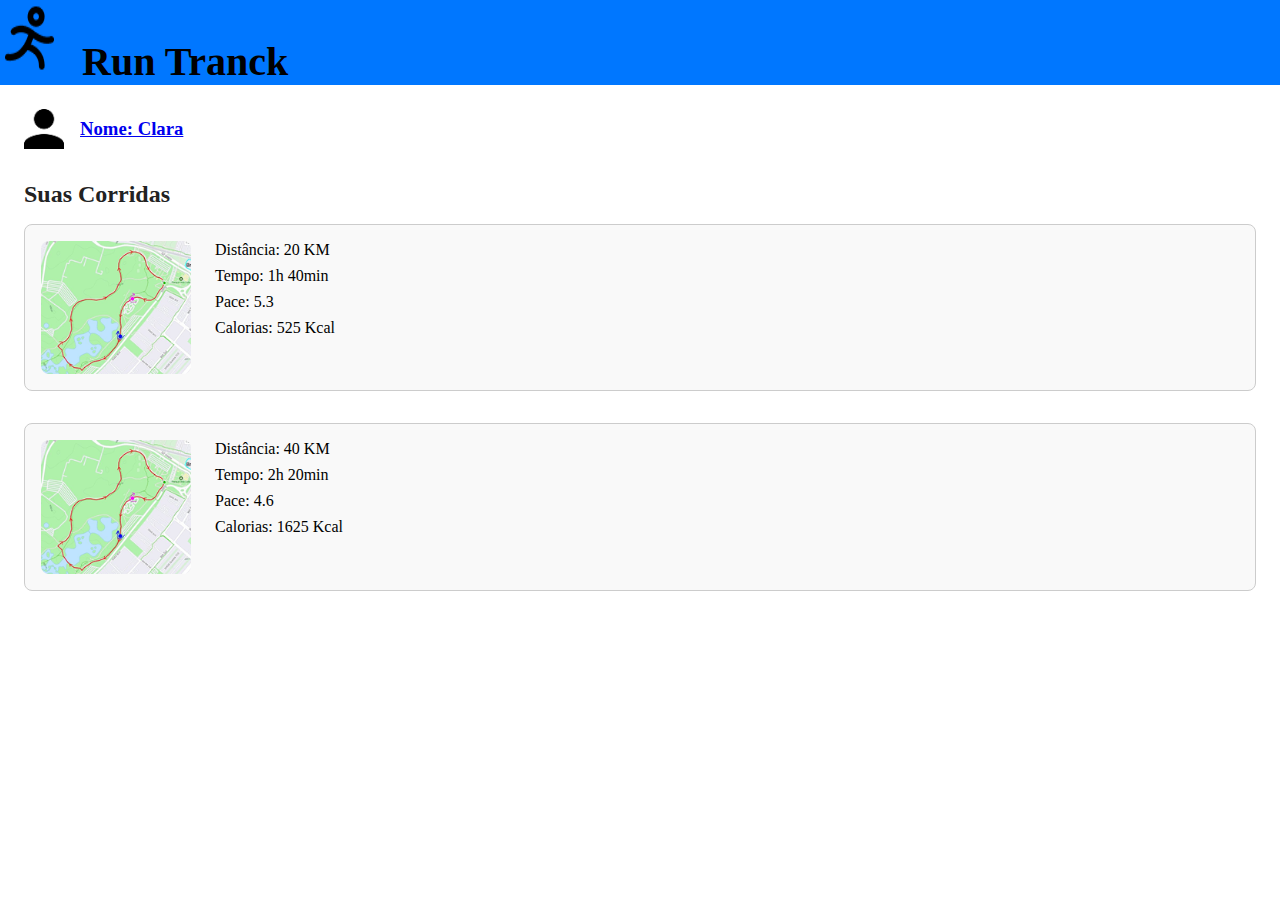
<file: index.html>
<!DOCTYPE html>
<html lang="pt-br">
<head>
    <meta charset="UTF-8">
    <meta name="viewport" content="width=device-width, initial-scale=1.0">
    <title>Run Track</title>
    <link rel="stylesheet" href="style.css">
</head>
<body>
    <header>
        <img src="Logo run.png" alt="Logo Run">
        <h1>Run Tranck</h1>
    </header>
    <main class="posicionamento">
        <section class="perfil">
            <img src="image.png" alt="Foto Perfil" class="foto-perfil">
            <a href="https://www.instagram.com/assis_sd"><h3>Nome: Clara</h3></a>
        </section>
          <section class="corridas">
    <h2>Suas Corridas</h2>

    <div class="corrida">
      <img src="mapa.png" alt="Foto Mapa" />
      <ul>
        <li>Distância: 20 KM</li>
        <li>Tempo: 1h 40min</li>
        <li>Pace: 5.3</li>
        <li>Calorias: 525 Kcal</li>
      </ul>
    </div>

      <section class="corridas">
    <div class="corrida">
      <img src="mapa.png" alt="Foto Mapa" />
      <ul>
        <li>Distância: 40 KM</li>
        <li>Tempo: 2h 20min</li>
        <li>Pace: 4.6</li>
        <li>Calorias: 1625 Kcal</li>
      </ul>
    </div>

        </section>
    </main>
    <footer></footer>
</body>
</html>
</file>
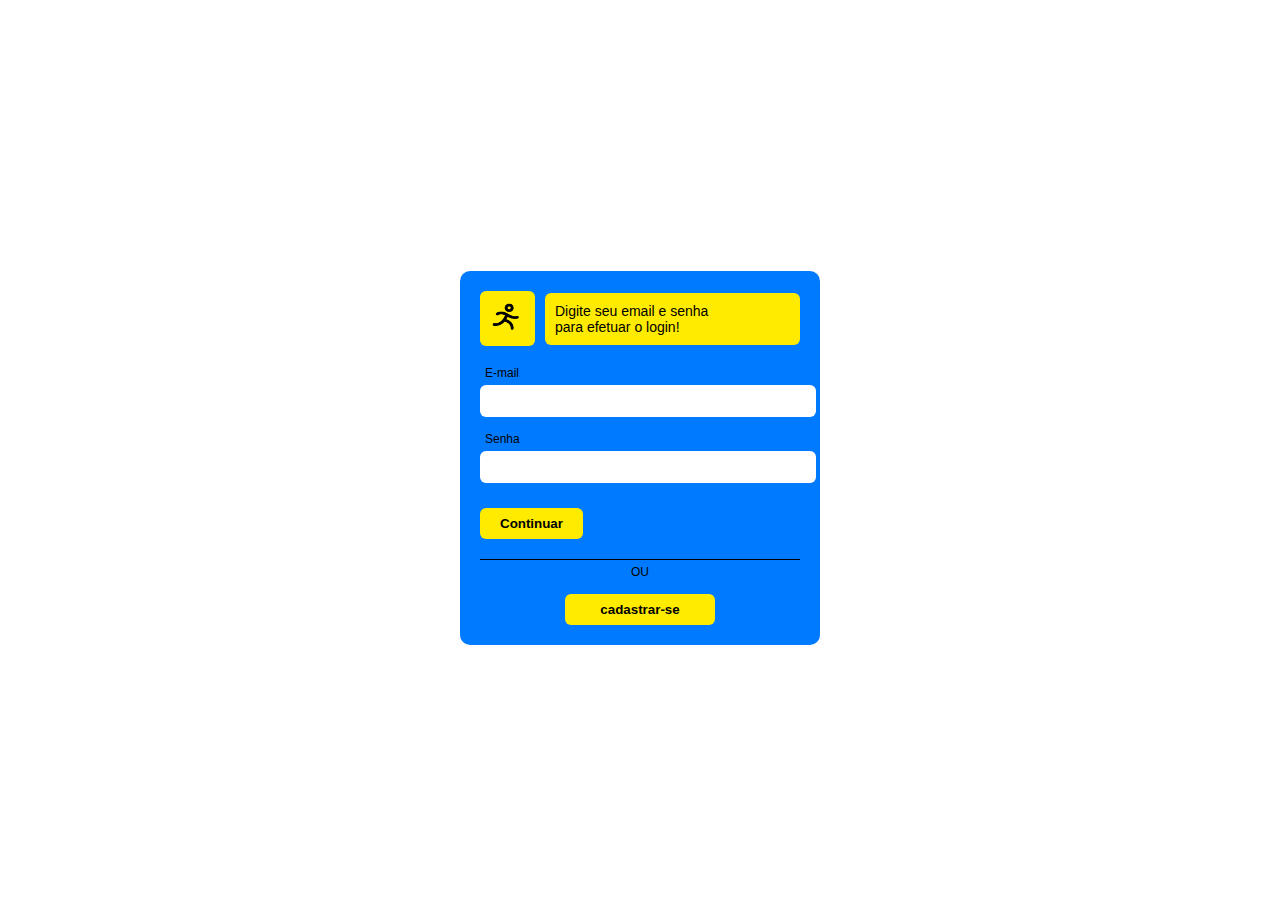
<file: login.html>
<!DOCTYPE html>
<html lang="pt-BR">
<head>
  <meta charset="UTF-8">
  <title>Página de Login</title>
  <link rel="stylesheet" href="login.css">
</head>
<body>
  <section class="caixa-login">
    <header>
      <img src="Logo run.png" alt="Ícone">
      <p>Digite seu email e senha<br>para efetuar o login!</p>
    </header>

    <form>
      <label for="email">E-mail</label>
      <input type="email" id="email" name="email">

      <label for="senha">Senha</label>
      <input type="password" id="senha" name="senha">

      <button type="submit" class="btn-continuar">Continuar</button>
    </form>

    <hr>
    <span>OU</span>

    <button class="btn-cadastro">cadastrar-se</button>
  </section>
</body>
</html>
</file>
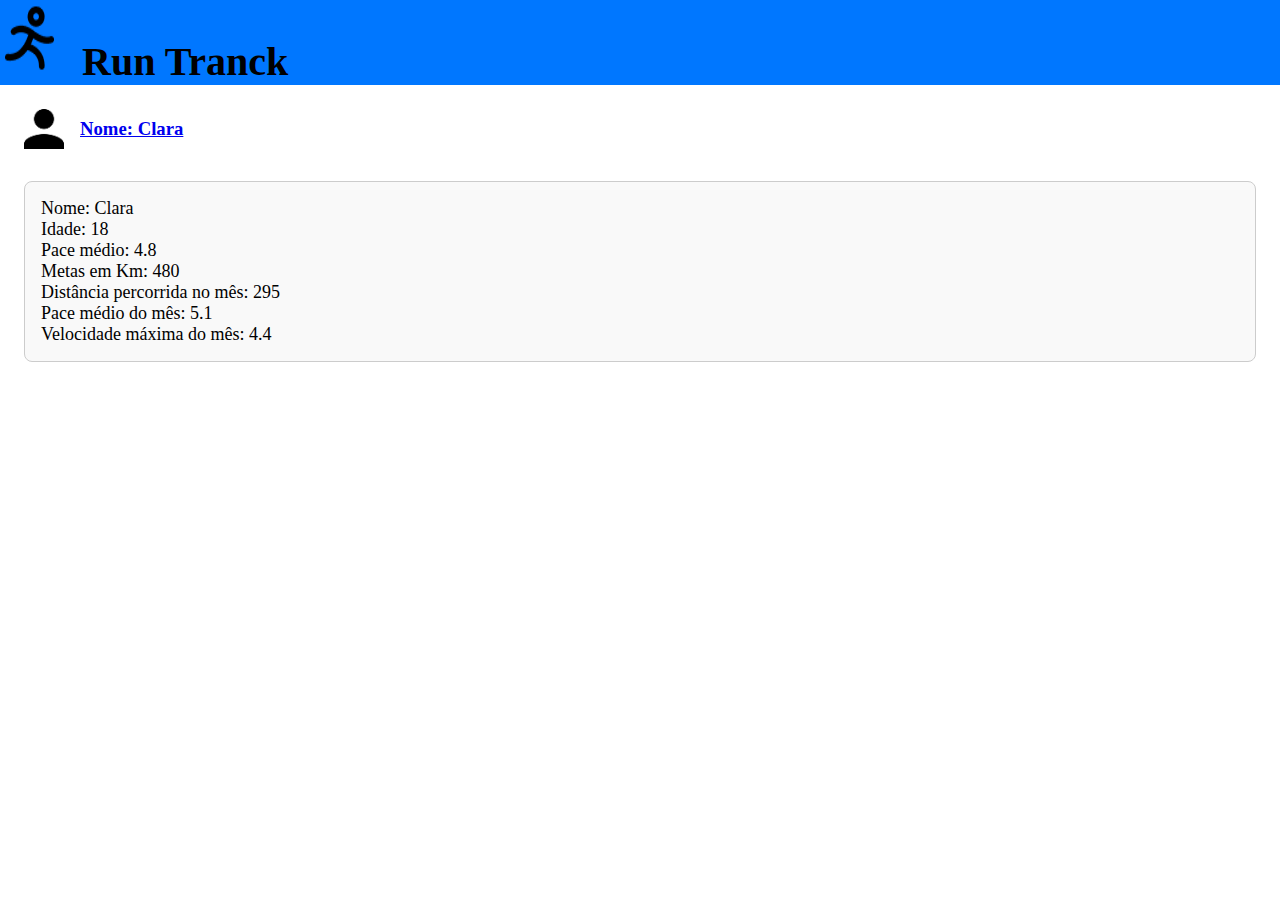
<file: page2.html>
<!DOCTYPE html>
<html lang="pt-br">
<head>
    <meta charset="UTF-8">
    <meta name="viewport" content="width=device-width, initial-scale=1.0">
    <title>Run Track 2</title>
    <link rel="stylesheet" href="page2.css">
</head>
<body>
    <header>
        <img src="Logo run.png" alt="Logo Run">
        <h1>Run Tranck</h1>
    </header>
    <main class="posicionamento">
        <section class="perfil">
            <img src="image.png" alt="Foto Perfil" class="foto-perfil">
            <a href="https://www.instagram.com/assis_sd"><h3>Nome: Clara</h3></a>
        </section>
        <section class="dados">
            <ul>
                <li>Nome: Clara</li>
                <li>Idade: 18</li>
                <li>Pace médio: 4.8</li>
                <li>Metas em Km: 480</li>
                <li>Distância percorrida no mês: 295</li>
                <li>Pace médio do mês: 5.1</li>
                <li>Velocidade máxima do mês: 4.4</li>
            </ul>
        </section>
    </main>
</body>
</file>
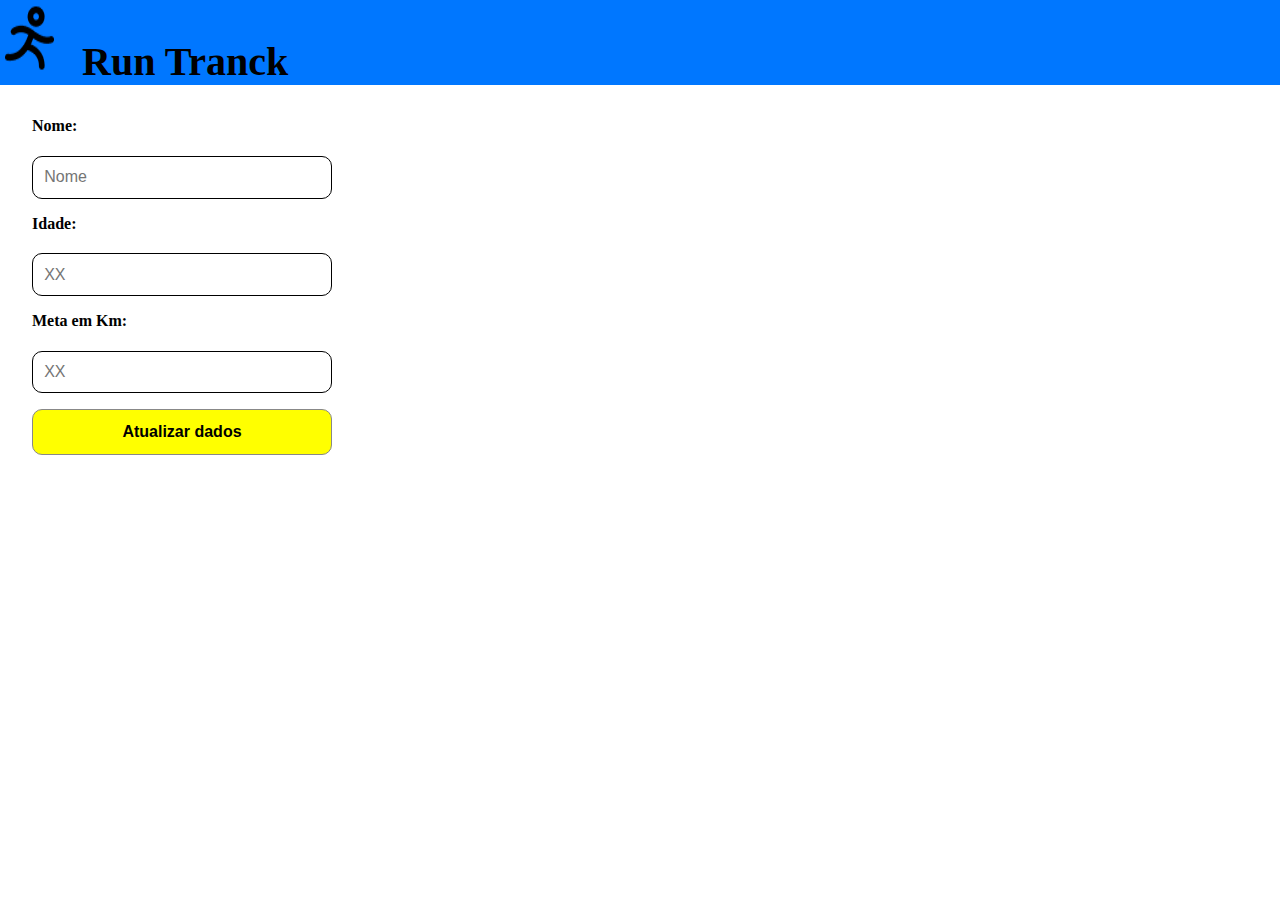
<file: page3.html>
<!DOCTYPE html>
<html lang="pt-br">
<head>
    <meta charset="UTF-8">
    <meta name="viewport" content="width=device-width, initial-scale=1.0">
    <title>Run Trank 3</title>
    <link rel="stylesheet" href="page3.css">
</head>
<body>
    <header>
        <img src="Logo run.png" alt="Logo Run">
        <h1>Run Tranck</h1>        
    </header>
    <main>
        <section class="formulario">
  <form>
    <label for="nome">Nome:</label>
    <input type="text" id="nome" name="nome" placeholder="Nome" />

    <label for="idade">Idade:</label>
    <input type="number" id="idade" name="idade" placeholder="XX" />

    <label for="meta">Meta em Km:</label>
    <input type="number" id="meta" name="meta" placeholder="XX" />

    <button type="submit">Atualizar dados</button>
  </form>
</section>

    </main>
    
</body>
</html>
</file>
<file: style.css>
*{
    margin: 0;
    padding: 0;
    outline: 0;
    border: 0;
}
header{
    display: flex;
    justify-content: flex-start;
    background-color: #0077FF;
    color: #000;
    font-size: 20px;
    height: 10%;
}
header h1{
    margin-top: 3%;
    margin-left: 1rem;
}

body{
    background-color: #fff;
}
.posicionamento{
    margin: 1.5rem;
}

.perfil{
    display: flex;
    align-items: center;
    gap: 1rem;
    margin-bottom: 2rem;
}
.foto-perfil{
    width: 40px;
    height: 40px;
}
.corridas h2{
    margin-bottom: 1rem;
    color: #222
}
.corrida{
    display: flex;
    align-items: flex-start;
    gap: 1.5rem;
    margin-bottom: 2rem;
    padding: 1rem;
    border: 1px solid #ccc;
    border-radius: 8px;
    background-color: #f9f9f9;
}
.corrida img {
  width: 150px;
  height: auto;
  border-radius: 8px;
}

.corrida ul {
  list-style-type: none;
  padding: 0;
  margin: 0;
}

.corrida li {
  margin-bottom: 0.5rem;
}
</file>
<file: login.css>
body {
  font-family: Arial, sans-serif;
  background: white;
  display: flex;
  justify-content: center;
  align-items: center;
  height: 100vh;
}

.caixa-login {
  background: #007BFF; 
  padding: 20px;
  border-radius: 10px;
  width: 320px;
  text-align: center;
  color: black;
}

header {
  display: flex;
  align-items: center;
  margin-bottom: 20px;
}

header img {
  background: #FFEB00;
  padding: 10px;
  border-radius: 6px;
  margin-right: 10px;
  width: 35px;
  height: 35px;
}

header p {
  background: #FFEB00;
  padding: 10px;
  border-radius: 6px;
  font-size: 14px;
  margin: 0;
  flex: 1;
  text-align: left;
}

form {
  text-align: left;
}

label {
  font-size: 12px;
  margin-left: 5px;
  display: block;
  color: black;
}

input {
  width: 100%;
  padding: 8px;
  margin: 5px 0 15px 0;
  border: none;
  border-radius: 6px;
  font-size: 14px;
}

button {
  background: #FFEB00;
  border: none;
  padding: 8px 20px;
  border-radius: 6px;
  cursor: pointer;
  font-weight: bold;
  margin-top: 5px;
}

.btn-continuar {
  margin-top: 10px;
}

.btn-cadastro {
  display: block;
  width: 150px;
  margin: 0 auto;
}

button:hover {
  opacity: 0.9;
}

hr {
  border: none;
  border-top: 1px solid black;
  margin: 20px 0;
}

span {
  display: block;
  text-align: center;
  margin-top: -15px;
  margin-bottom: 15px;
  font-size: 12px;
  background: #007BFF;
  width: 40px;
  margin-left: auto;
  margin-right: auto;
  color: black;
}
</file>
<file: page2.css>
*{
    margin: 0;
    padding: 0;
    outline: 0;
    border: 0;
}
header{
    display: flex;
    justify-content: flex-start;
    background-color: #0077FF;
    color: #000;
    font-size: 20px;
    height: 10%;
}
header h1{
    margin-top: 3%;
    margin-left: 1rem;
}
.posicionamento{
    margin: 1.5rem;
}

.perfil{
    display: flex;
    align-items: center;
    gap: 1rem;
    margin-bottom: 2rem;
}
.foto-perfil{
    width: 40px;
    height: 40px;
}
.dados{
    display: flex;
    align-items: flex-start;
    gap: 1.5rem;
    margin-bottom: 2rem;
    padding: 1rem;
    border: 1px solid #ccc;
    border-radius: 8px;
    background-color: #f9f9f9;
    font-size: 18px;
}
.dados ul {
  list-style-type: none;
  padding: 0;
  margin: 0;
}
</file>
<file: page3.css>
*{
    margin: 0;
    padding: 0;
    outline: 0;
    border: 0;
}
header{
    display: flex;
    justify-content: flex-start;
    background-color: #0077FF;
    color: #000;
    font-size: 20px;
    height: 10%;
}
header h1{
    margin-top: 3%;
    margin-left: 1rem;
}
.formulario {
  margin: 2rem;
  max-width: 300px;
}

.formulario form {
  display: flex;
  flex-direction: column;
  gap: 1rem;
}

.formulario label {
  font-weight: bold;
  margin-bottom: 0.3rem;
}

.formulario input {
  padding: 0.7rem;
  border-radius: 10px;
  border: 1px solid #000;
  font-size: 1rem;
}

.formulario button {
  padding: 0.8rem;
  background-color: yellow;
  color: #000;
  border: 1px solid #888;
  border-radius: 10px;
  font-size: 1rem;
  font-weight: bold;
  cursor: pointer;
  transition: background-color 0.3s ease;
}

.formulario button:hover {
  background-color: #f7e600;
}
</file>
